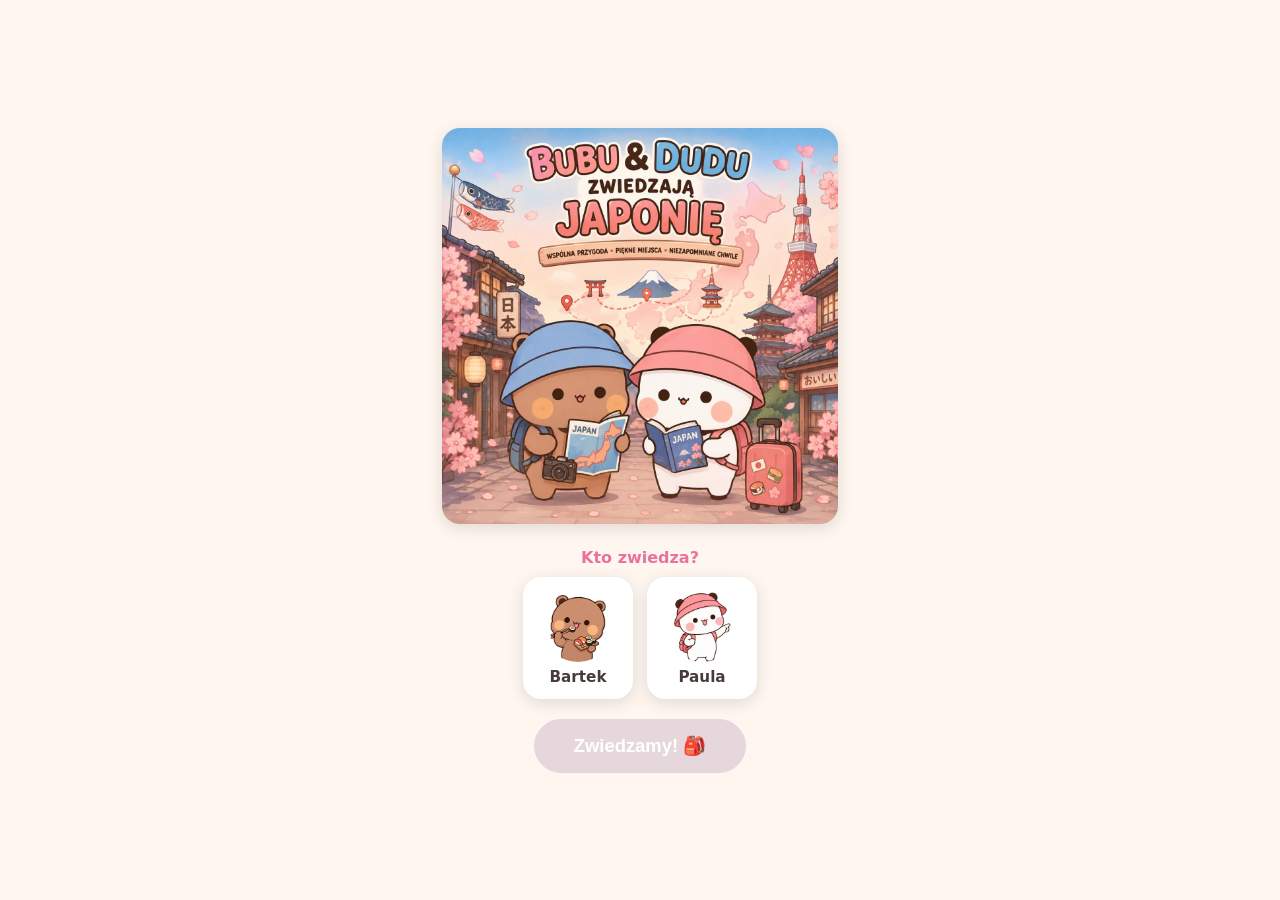
<file: index.html>
<!DOCTYPE html>
<html lang="pl">
<head>
<meta charset="UTF-8" />
<meta name="viewport" content="width=device-width, initial-scale=1.0, viewport-fit=cover" />
<meta name="theme-color" content="#f7a8c4" />
<meta name="apple-mobile-web-app-capable" content="yes" />
<title>Bubu &amp; Dudu zwiedzają Japonię</title>
<link rel="stylesheet" href="css/style.css" />
</head>
<body>

  <!-- NAWIGACJA (widoczna poza ekranem startowym) -->
  <nav id="nav" class="nav hidden">
    <button class="nav-btn" data-view="calendar" id="navCalendar">📅 Kalendarz</button>
    <button class="nav-btn" data-view="timeline" id="navTimeline">📆 Dzień po dniu</button>
    <button class="nav-btn" data-view="attractions" id="navAttractions">🗺️ Atrakcje</button>
    <button class="nav-btn" data-view="logistics" id="navLogistics">🧳 Podróż</button>
    <button class="nav-btn" data-view="wallet" id="navWallet">💴 Portfel</button>
    <!-- ZALOGOWANY UŻYTKOWNIK (klik = zmiana użytkownika) -->
    <button id="userBadge" class="user-badge hidden"></button>
  </nav>

  <!-- OSTRZEŻENIE, GDY PRZEGLĄDARKA NIE ZAPISUJE DANYCH -->
  <div id="storageWarn" class="storage-warn hidden"></div>

  <!-- WIDOK: OKŁADKA -->
  <section id="view-cover" class="view view-cover">
    <div class="cover-bg" style="background-image: url('assets/cover.jpg');"></div>
    <div class="cover-overlay"></div>
    <div class="cover-content">
      <h1 id="tripTitle" class="cover-title"></h1>
      <p id="tripSubtitle" class="cover-subtitle"></p>
      <p class="login-label">Kto zwiedza?</p>
      <div id="loginPanel" class="login-panel"></div>
      <button id="startBtn" class="btn-start" disabled>Zwiedzamy! 🎒</button>
    </div>
  </section>

  <!-- WIDOK: DZIEŃ PO DNIU -->
  <section id="view-timeline" class="view hidden">
    <div id="timelineDays" class="timeline-days"></div>
  </section>

  <!-- WIDOK: KALENDARZ -->
  <section id="view-calendar" class="view hidden">
    <div id="calendarMonths" class="calendar-months"></div>
  </section>

  <!-- WIDOK: ATRAKCJE -->
  <section id="view-attractions" class="view hidden">
    <div class="filters">
      <div class="filters-top">
        <input id="searchInput" class="search-input" type="search" placeholder="Szukaj atrakcji…" autocomplete="off" />
        <button id="mapToggleBtn" class="add-btn ghost" type="button" aria-label="Pokaż mapę">🗺️</button>
        <button id="addAttractionBtn" class="add-btn" type="button">+ Dodaj</button>
      </div>
      <div id="cityChips" class="chips"></div>
      <div id="categoryChips" class="chips"></div>
      <div id="statusChips" class="chips">
        <button class="chip active" data-status="all">Wszystkie</button>
        <button class="chip" data-status="nodate">Bez daty</button>
        <button class="chip" data-status="planned">Zaplanowane</button>
        <button class="chip" data-status="visited">Zwiedzone</button>
      </div>
      <div class="progress">
        <p id="progressLabel" class="progress-label"></p>
        <div class="progress-bar"><div id="progressFill" class="progress-fill"></div></div>
      </div>
    </div>
    <div id="attractionsMap" class="map-view hidden"></div>
    <div id="attractionsList" class="attractions-list"></div>
  </section>

  <!-- WIDOK: PODRÓŻ (loty, pociągi, noclegi, auto, bilety) -->
  <section id="view-logistics" class="view hidden">
    <div id="logisticsChips" class="chips"></div>
    <div id="logisticsList"></div>
  </section>

  <!-- WIDOK: PORTFEL (stan gotówki i karty, wydatki, bilans) -->
  <section id="view-wallet" class="view hidden">
    <div id="walletPanel"></div>
  </section>

  <!-- SZCZEGÓŁY ATRAKCJI (po kliknięciu w kartę) -->
  <div id="detailModal" class="modal hidden">
    <div class="modal-backdrop"></div>
    <div class="modal-sheet" role="dialog" aria-modal="true" aria-labelledby="modalTitle">
      <button id="modalClose" class="modal-close" aria-label="Zamknij">✕</button>
      <div id="modalBody"></div>
    </div>
  </div>

  <script src="js/data.js"></script>
  <script src="js/app.js"></script>
</body>
</html>
</file>
<file: css/style.css>
:root {
  --pink: #f7a8c4;
  --pink-dark: #e8749e;
  --blue: #a8d0f0;
  --blue-dark: #5b9bd5;
  --cream: #fff6f0;
  --text: #4a3b3b;
  --radius: 18px;
  --shadow: 0 4px 16px rgba(0, 0, 0, 0.12);
  --nav-h: 64px;
}

* { box-sizing: border-box; }

html { -webkit-text-size-adjust: 100%; }

body {
  margin: 0;
  font-family: "Hiragino Maru Gothic ProN", "Segoe UI", system-ui, sans-serif;
  background: var(--cream);
  color: var(--text);
}

.hidden { display: none !important; }

/* ---------- NAV ---------- */
.nav {
  position: sticky;
  top: 0;
  z-index: 10;
  display: flex;
  gap: 8px;
  padding: 12px 16px;
  background: linear-gradient(135deg, var(--pink), var(--blue));
  box-shadow: var(--shadow);
}

.nav-btn {
  flex: 1;
  padding: 12px;
  border: none;
  border-radius: var(--radius);
  background: rgba(255, 255, 255, 0.85);
  color: var(--text);
  font-size: 1rem;
  font-weight: 700;
  cursor: pointer;
  transition: transform 0.15s, background 0.15s;
}

.nav-btn:hover { transform: translateY(-2px); }
.nav-btn.active {
  background: #fff;
  box-shadow: 0 2px 8px rgba(0, 0, 0, 0.15);
  color: var(--pink-dark);
}

/* ---------- COVER ---------- */
.view-cover {
  min-height: 100vh;
  display: flex;
  flex-direction: column;
  align-items: center;
  justify-content: center;
  gap: 24px;
  padding: 24px 16px;
  background: var(--cream);
}

/* Grafika okładki ma wbudowany tytuł, więc pokazujemy ją w całości (contain). */
.cover-bg {
  width: min(88vw, 44vh, 520px);
  aspect-ratio: 1 / 1;
  background-size: contain;
  background-repeat: no-repeat;
  background-position: center;
  border-radius: var(--radius);
  box-shadow: var(--shadow);
}

/* Tytuł i podtytuł są już na grafice — zostają w DOM, ale ich nie dublujemy. */
.cover-overlay,
.cover-title,
.cover-subtitle {
  display: none;
}

.cover-content {
  text-align: center;
}

.btn-start {
  font-size: 1.15rem;
  font-weight: 800;
  padding: 16px 40px;
  border: none;
  border-radius: 999px;
  background: var(--pink-dark);
  color: #fff;
  cursor: pointer;
  box-shadow: var(--shadow);
  transition: transform 0.15s;
}

.btn-start:hover { transform: scale(1.05); }

.btn-start:disabled {
  background: #e6d7dd;
  color: #fff;
  cursor: not-allowed;
  transform: none;
  box-shadow: none;
}

/* ---------- LOGOWANIE ---------- */
.login-label {
  margin: 0 0 10px;
  font-weight: 700;
  color: var(--pink-dark);
}

.login-panel {
  display: flex;
  justify-content: center;
  gap: 14px;
  margin-bottom: 20px;
}

.login-user {
  display: flex;
  flex-direction: column;
  align-items: center;
  gap: 6px;
  padding: 10px 16px;
  border: 3px solid transparent;
  border-radius: var(--radius);
  background: #fff;
  color: var(--text);
  font-family: inherit;
  font-size: 0.95rem;
  font-weight: 700;
  cursor: pointer;
  box-shadow: var(--shadow);
}

.login-user img {
  width: 72px;
  height: 72px;
  border-radius: 50%;
  object-fit: cover;
  object-position: top;
  background: #fff;
}

.login-user.active {
  border-color: var(--pink-dark);
  background: #ffe3ee;
}

.user-badge {
  flex: none;
  display: flex;
  align-items: center;
  gap: 6px;
  padding: 4px 12px 4px 4px;
  border: none;
  border-radius: 999px;
  background: rgba(255, 255, 255, 0.94);
  color: var(--text);
  font-family: inherit;
  font-size: 0.8rem;
  font-weight: 700;
  cursor: pointer;
  box-shadow: var(--shadow);
}

.user-badge img {
  width: 30px;
  height: 30px;
  border-radius: 50%;
  object-fit: cover;
  object-position: top;
}

/* ---------- KOMENTARZE ---------- */
.comments {
  margin-top: 10px;
  border-top: 1px solid #f0e0e6;
  padding-top: 8px;
}

.comment-empty { margin: 0; font-size: 0.78rem; color: #bbb; font-style: italic; }

.comment {
  display: flex;
  gap: 8px;
  margin-bottom: 8px;
}

.comment-avatar {
  flex: none;
  width: 28px;
  height: 28px;
  border-radius: 50%;
  object-fit: cover;
  object-position: top;
  background: #f0e0e6;
}

/* Treść bierze całą wolną szerokość, żeby ołówek i krzyżyk trzymały się prawej
   krawędzi niezależnie od tego, jak długi jest komentarz. */
.comment-body { min-width: 0; flex: 1; }

.comment-tools { flex: none; display: flex; gap: 2px; align-self: flex-start; }

.comment-tool {
  width: 26px;
  height: 26px;
  border: none;
  border-radius: 50%;
  background: transparent;
  color: #ccc;
  font-size: 0.75rem;
  line-height: 1;
  cursor: pointer;
}

.comment-tool:hover { background: #fff0f5; color: var(--pink-dark); }

.comment-edit { margin-top: 4px; }

/* 16px, inaczej iOS Safari przybliża stronę przy wejściu w pole */
.comment-edit textarea {
  width: 100%;
  box-sizing: border-box;
  padding: 8px 10px;
  border: 1px solid #e6c8d4;
  border-radius: 12px;
  font-family: inherit;
  font-size: 16px;
  color: var(--text);
  resize: vertical;
}

.comment-edit textarea:focus { outline: none; border-color: var(--pink-dark); }

.comment-edit-actions { display: flex; justify-content: flex-end; gap: 6px; margin-top: 6px; }

.comment-edit-actions button {
  padding: 6px 14px;
  border: none;
  border-radius: 12px;
  background: #f6eaf0;
  color: var(--text);
  font-family: inherit;
  font-size: 0.8rem;
  cursor: pointer;
}

.comment-edit-actions button[type="submit"] { background: var(--pink-dark); color: #fff; }

.comment-meta { margin: 0; font-size: 0.72rem; color: #a89898; }

.comment-text {
  margin: 2px 0 0;
  font-size: 0.85rem;
  overflow-wrap: anywhere;
}

.comment-form {
  display: flex;
  gap: 6px;
  margin-top: 8px;
}

.comment-input {
  flex: 1;
  min-width: 0;
  border: 1px solid #f0c0d0;
  border-radius: 8px;
  padding: 8px;
  font-size: 16px;
  font-family: inherit;
  color: var(--text);
}

.comment-send {
  flex: none;
  min-height: 40px;
  border: none;
  border-radius: 8px;
  padding: 0 14px;
  background: var(--pink-dark);
  color: #fff;
  font-family: inherit;
  font-size: 0.82rem;
  font-weight: 700;
  cursor: pointer;
}

/* ---------- CALENDAR ---------- */
.view { padding: 16px; max-width: 900px; margin: 0 auto; }

.calendar-months {
  display: flex;
  flex-direction: column;
  gap: 28px;
}

.month {
  background: #fff;
  border-radius: var(--radius);
  padding: 16px;
  box-shadow: var(--shadow);
}

.month h2 {
  margin: 0 0 12px;
  text-align: center;
  color: var(--pink-dark);
}

.month-grid {
  display: grid;
  grid-template-columns: repeat(7, 1fr);
  gap: 6px;
}

.weekday {
  text-align: center;
  font-size: 0.75rem;
  font-weight: 700;
  color: #999;
  padding-bottom: 4px;
}

.day-cell {
  min-height: 58px;
  border-radius: 10px;
  background: #fdf2f6;
  padding: 4px;
  cursor: default;
  display: flex;
  flex-direction: column;
  align-items: center;
  gap: 2px;
  border: 2px solid transparent;
}

.day-cell.empty { background: transparent; }

.day-cell.has-events {
  cursor: pointer;
  background: #ffe3ee;
}

.day-cell.has-events:hover { border-color: var(--pink-dark); }

.day-cell.selected { border-color: var(--blue-dark); background: #dcefff; }

/* Dzisiejszy dzień — czerwona ramka, także po zaznaczeniu innego dnia */
.day-cell.today,
.day-cell.today.selected { border-color: #e03b3b; }

.day-cell.today .day-num { color: #e03b3b; }

.day-num { font-size: 0.8rem; font-weight: 700; }

.day-icons { font-size: 0.85rem; line-height: 1; }

.cell-weather { font-size: 0.62rem; color: #8a7a7a; line-height: 1; white-space: nowrap; }

.event-card {
  display: flex;
  gap: 10px;
  padding: 10px 0;
  border-bottom: 1px solid #f0e0e6;
}

.event-card:last-child { border-bottom: none; }

.event-icon { font-size: 1.4rem; }

/* Miniaturka wchodzi w miejsce pinezki, więc trzyma stałą szerokość — inaczej
   opisy zaplanowanych i pozostałych wydarzeń rozjeżdżałyby się względem siebie. */
.event-thumb {
  flex: none;
  width: 46px;
  height: 46px;
  border-radius: 12px;
  object-fit: cover;
}

.event-title { font-weight: 700; margin: 0; }

.event-time {
  display: inline-block;
  margin-right: 8px;
  padding: 1px 7px;
  border-radius: 999px;
  background: var(--blue);
  color: #1c3b57;
  font-size: 0.8rem;
  font-variant-numeric: tabular-nums;
}
.event-details { margin: 2px 0 0; font-size: 0.9rem; color: #6b5a5a; }
.event-details a { color: var(--blue-dark); }

/* ---------- ATTRACTIONS ---------- */
.city-block {
  margin-bottom: 28px;
}

.city-header {
  display: flex;
  align-items: baseline;
  gap: 10px;
  margin-bottom: 10px;
}

.city-header h2 { margin: 0; color: var(--pink-dark); }
.city-header span { font-size: 0.85rem; color: #999; }

.category-block { margin-bottom: 14px; }

.category-title {
  font-size: 0.85rem;
  font-weight: 800;
  text-transform: uppercase;
  letter-spacing: 0.04em;
  color: var(--blue-dark);
  margin: 0 0 8px;
}

.attraction-cards {
  display: grid;
  grid-template-columns: repeat(auto-fill, minmax(220px, 1fr));
  gap: 10px;
}

.attraction-card {
  background: #fff;
  border-radius: 14px;
  padding: 12px 14px;
  box-shadow: var(--shadow);
  overflow: hidden;
  cursor: pointer;
}

.attraction-card .thumb {
  position: relative;
  margin: -12px -14px 10px;
  aspect-ratio: 4 / 3;
  overflow: hidden;
  background: #f0e0e6;
}

.attraction-card .thumb img {
  width: 100%;
  height: 100%;
  object-fit: cover;
  display: block;
}

.attraction-card.no-photo { padding-top: 12px; }

.attraction-card .name { font-weight: 700; margin: 0 0 4px; }

/* Bez zdjęcia znak wodny nie ma na czym leżeć, więc awatar autora siada
   przy nazwie — inaczej po nowych atrakcjach nie widać, kto je dorzucił. */
.attraction-card .name .wm-avatar {
  width: 22px;
  height: 22px;
  margin-right: 6px;
  border-radius: 50%;
  object-fit: cover;
  object-position: top;
  vertical-align: -5px;
}
.attraction-card .meta { font-size: 0.82rem; color: #7a6a6a; margin: 0 0 6px; }
.attraction-card a { color: var(--blue-dark); font-size: 0.82rem; }

.attraction-card .card-links {
  display: flex;
  flex-wrap: wrap;
  gap: 10px;
  margin-top: 4px;
}

.plan-row {
  display: flex;
  flex-wrap: wrap;
  gap: 6px 10px;
}

/* Godziny czyta się przelotnie, więc są szare i drobne. Ostrzeżenie o zamknięciu
   musi natomiast zatrzymać wzrok — stąd czerwone tło na całą szerokość. */
.hours {
  margin: 8px 0 0;
  color: #7a6a72;
  font-size: 0.82rem;
}

.hours-warn {
  margin: 6px 0 0;
  padding: 6px 10px;
  border-radius: 10px;
  background: #fdecec;
  color: #b3261e;
  font-size: 0.82rem;
  font-weight: 600;
}

.hours-hint {
  margin: 4px 0 0;
  color: #9a8a92;
  font-size: 0.75rem;
}

.attraction-card .date-picker,
.attraction-card .time-picker {
  display: flex;
  align-items: center;
  gap: 6px;
  margin-top: 10px;
  font-size: 0.82rem;
  color: var(--pink-dark);
}

.attraction-card .date-picker input,
.attraction-card .time-picker input {
  border: 1px solid #f0c0d0;
  border-radius: 8px;
  padding: 6px 8px;
  font-size: 16px;
  font-family: inherit;
  color: var(--text);
}

/* Godzina czeka na wybór dnia — wyszarzona, żeby było widać, że to nie awaria. */
.attraction-card .time-picker input:disabled {
  border-color: #eee;
  background: #fafafa;
  color: #bbb;
}

.attraction-card .visit-check {
  display: flex;
  align-items: center;
  gap: 8px;
  min-height: 44px;
  font-size: 0.85rem;
  cursor: pointer;
}

.attraction-card .visit-check input {
  width: 20px;
  height: 20px;
  accent-color: var(--pink-dark);
}

.attraction-card.visited {
  opacity: 0.72;
  border-left: 3px solid #7bc47f;
}

.empty-msg {
  text-align: center;
  color: #999;
  padding: 32px 0;
}

/* Miniaturka autora atrakcji — znak wodny w rogu zdjęcia.
   Selektor z `img`, żeby wygrać z regułą .attraction-card .thumb img (100% szerokości). */
.thumb img.wm-avatar,
.modal-photo-wrap img.wm-avatar {
  position: absolute;
  top: 6px;
  right: 6px;
  width: 26px;
  height: 26px;
  border-radius: 50%;
  object-fit: cover;
  object-position: top;
  border: 2px solid rgba(255, 255, 255, 0.85);
  box-shadow: 0 1px 5px rgba(0, 0, 0, 0.3);
  opacity: 0.78;
  pointer-events: none;
}

/* ---------- SZCZEGÓŁY ATRAKCJI (MODAL) ---------- */
body.modal-open { overflow: hidden; }

.modal {
  position: fixed;
  inset: 0;
  z-index: 50;
  display: flex;
  align-items: center;
  justify-content: center;
  padding: 16px;
}

.modal-backdrop {
  position: absolute;
  inset: 0;
  background: rgba(60, 40, 50, 0.55);
}

.modal-sheet {
  position: relative;
  width: min(560px, 100%);
  max-height: min(88vh, 900px);
  overflow-y: auto;
  -webkit-overflow-scrolling: touch;
  background: #fff;
  border-radius: 20px;
  box-shadow: 0 12px 40px rgba(0, 0, 0, 0.28);
}

.modal-close {
  position: absolute;
  top: 10px;
  right: 10px;
  z-index: 1;
  width: 36px;
  height: 36px;
  border: none;
  border-radius: 50%;
  background: rgba(255, 255, 255, 0.9);
  color: var(--text);
  font-size: 1rem;
  cursor: pointer;
  box-shadow: 0 1px 6px rgba(0, 0, 0, 0.2);
}

.modal-photo-wrap {
  position: relative;
  aspect-ratio: 16 / 10;
  background: #f0e0e6;
}

.modal-photo {
  width: 100%;
  height: 100%;
  object-fit: cover;
  display: block;
}

.modal-content { padding: 16px 18px 22px; }

/* Karta dnia w oknie — bez własnego cienia i marginesu */
.modal-sheet .day-card {
  box-shadow: none;
  margin: 0;
  border-radius: 20px;
}

.modal-sheet .day-head { padding-right: 56px; }

.modal-eyebrow {
  margin: 0 0 2px;
  font-size: 0.75rem;
  font-weight: 800;
  text-transform: uppercase;
  letter-spacing: 0.05em;
  color: var(--blue-dark);
}

.modal-title { margin: 0 0 6px; font-size: 1.3rem; }

.modal-date {
  margin: 0 0 8px;
  font-size: 0.85rem;
  font-weight: 700;
  color: var(--pink-dark);
}

.modal-desc { margin: 0 0 12px; line-height: 1.55; }

.modal-tips {
  margin: 0 0 12px;
  padding-left: 18px;
  font-size: 0.9rem;
  color: #6b5a5a;
}

.modal-tips li { margin-bottom: 4px; }

.modal-note {
  margin: 0 0 12px;
  padding: 8px 10px;
  border-radius: 10px;
  background: #fdf0f5;
  font-size: 0.88rem;
}

.modal-author {
  display: flex;
  align-items: center;
  gap: 8px;
  margin: 0 0 12px;
  font-size: 0.8rem;
  color: #a89898;
}

.modal-author img {
  width: 26px;
  height: 26px;
  border-radius: 50%;
  object-fit: cover;
  object-position: top;
}

.modal-links {
  display: flex;
  flex-wrap: wrap;
  gap: 12px;
}

.modal-links a,
.modal-delete {
  font-size: 0.9rem;
  color: var(--blue-dark);
}

.modal-delete {
  border: none;
  background: none;
  padding: 0;
  color: #c76a7a;
  font-family: inherit;
  cursor: pointer;
}

/* ---------- FORMULARZ NOWEJ ATRAKCJI ---------- */
.add-btn {
  flex: none;
  min-height: 48px;
  border: none;
  border-radius: var(--radius);
  padding: 0 16px;
  background: var(--pink-dark);
  color: #fff;
  font-family: inherit;
  font-size: 0.9rem;
  font-weight: 700;
  cursor: pointer;
}

.filters-top {
  display: flex;
  gap: 8px;
}

.add-btn.ghost {
  background: #fff;
  color: var(--text);
  padding: 0 12px;
  font-size: 1.1rem;
  box-shadow: 0 1px 4px rgba(0, 0, 0, 0.08);
}

.add-btn.ghost.active { background: var(--pink-dark); }

.add-form {
  display: flex;
  flex-direction: column;
  gap: 12px;
}

.add-form label {
  display: flex;
  flex-direction: column;
  gap: 4px;
  font-size: 0.8rem;
  font-weight: 700;
  color: var(--blue-dark);
}

.add-form input,
.add-form textarea {
  border: 1px solid #f0c0d0;
  border-radius: 10px;
  padding: 10px;
  font-size: 16px;
  font-family: inherit;
  font-weight: 400;
  color: var(--text);
  resize: vertical;
}

.add-form input[type="file"] { padding: 8px; }

.add-submit {
  min-height: 48px;
  border: none;
  border-radius: var(--radius);
  background: var(--pink-dark);
  color: #fff;
  font-family: inherit;
  font-size: 1rem;
  font-weight: 700;
  cursor: pointer;
}

.add-submit:disabled { opacity: 0.6; }

.add-error { margin: 0; font-size: 0.85rem; color: #c76a7a; }

/* ---------- DZIEŃ PO DNIU ---------- */
.timeline-days {
  display: flex;
  flex-direction: column;
  gap: 16px;
}

.day-card {
  background: #fff;
  border-radius: var(--radius);
  overflow: hidden;
  box-shadow: var(--shadow);
  border: 2px solid transparent;
  scroll-margin-block: 12px calc(var(--nav-h) + 12px);
}

.day-card.today { border-color: var(--blue-dark); }
.day-card.today .day-head { background: linear-gradient(135deg, #dcefff, #c4e2ff); }
.day-card.today .day-date-box { background: var(--blue-dark); }

.day-head {
  display: flex;
  align-items: center;
  gap: 12px;
  padding: 12px 14px;
  background: linear-gradient(135deg, #fdf2f6, #f2e9f6);
}

.day-date-box {
  flex: none;
  width: 46px;
  height: 46px;
  border-radius: 14px;
  background: var(--pink-dark);
  color: #fff;
  display: flex;
  flex-direction: column;
  align-items: center;
  justify-content: center;
  line-height: 1;
}

.day-num-big { font-size: 1.3rem; font-weight: 800; }
.day-mon { font-size: 0.62rem; font-weight: 700; text-transform: uppercase; letter-spacing: 0.06em; }

.day-head-text p { margin: 0; }
.day-dow { font-weight: 800; font-size: 1rem; }
.day-sub { font-size: 0.75rem; color: #9a8a8a; margin-top: 2px !important; }

/* Pogoda w nagłówku dnia (Open-Meteo) — klik otwiera rozkład godzinowy */
.day-weather {
  flex: none;
  margin-left: auto;
  text-align: right;
  line-height: 1.15;
  padding: 4px 6px;
  border: none;
  border-radius: 10px;
  background: rgba(255, 255, 255, 0.55);
  font: inherit;
  cursor: pointer;
}

.day-weather:hover { background: #fff; }

.wx-icon { font-size: 1.25rem; display: block; }
.wx-temp { font-size: 0.85rem; font-weight: 700; color: #6b5a5a; }
.wx-min { font-weight: 400; color: #b0a0a0; }
.wx-rain { display: block; font-size: 0.68rem; color: var(--blue-dark); white-space: nowrap; }

/* Dni poza zasięgiem prognozy — średnia z poprzednich lat, więc mniej pewna */
.day-weather.is-normal { opacity: 0.7; }
.day-weather.is-normal .wx-temp { font-weight: 400; }

/* ---------- Okno: pogoda godzina po godzinie ---------- */
.wx-detail { padding: 18px 18px 22px; }

.wx-detail-head {
  display: flex;
  align-items: center;
  gap: 12px;
  padding-right: 44px;
}

.wx-detail-icon { font-size: 2.1rem; }
.wx-detail-head p { margin: 0; }
.wx-detail-title { font-weight: 800; font-size: 1.05rem; }
.wx-detail-sub { font-size: 0.78rem; color: #9a8a8a; margin-top: 2px !important; }

.wx-detail-summary {
  margin: 12px 0 14px;
  font-size: 0.85rem;
  color: #6b5a5a;
}

.wx-table { font-size: 0.82rem; }

.wx-row {
  display: grid;
  grid-template-columns: 44px 24px 0.8fr 1.5fr 1fr;
  align-items: center;
  gap: 6px;
  padding: 6px 0;
  border-bottom: 1px solid #f4e8ee;
}

.wx-row:last-child { border-bottom: none; }

.wx-header {
  font-size: 0.7rem;
  color: #9a8a8a;
  text-transform: uppercase;
  letter-spacing: 0.04em;
  border-bottom: 2px solid #f0e0e6;
}

.wx-h { color: #9a8a8a; }
.wx-h-temp { font-weight: 700; }
.wx-h-rain { color: #9a8a8a; }
.wx-h-rain.is-wet { color: var(--blue-dark); font-weight: 700; }

/* Suma opadów obok szansy — mniejsza, żeby procent pozostał główną liczbą */
.wx-h-mm {
  margin-left: 5px;
  font-size: 0.72rem;
  font-weight: 400;
  color: var(--blue-dark);
  white-space: nowrap;
}
.wx-h-wind { color: #9a8a8a; }

.wx-note {
  margin: 0;
  padding: 12px 14px;
  border-radius: 12px;
  background: #fdf2f6;
  font-size: 0.82rem;
  color: #6b5a5a;
}

.day-context {
  display: flex;
  flex-direction: column;
  gap: 8px;
  padding: 12px 14px 0;
}

.ctx-row {
  display: flex;
  gap: 10px;
  background: #fdf2f6;
  border-radius: 12px;
  padding: 10px 12px;
}

.ctx-icon { flex: none; font-size: 1.1rem; line-height: 1.3; }
.ctx-body { min-width: 0; }
.ctx-body p { margin: 0; }

.ctx-title { font-weight: 700; font-size: 0.9rem; }
.ctx-phase { margin-top: 2px !important; font-size: 0.8rem; font-weight: 700; color: var(--pink-dark); }
.ctx-line { margin-top: 2px !important; font-size: 0.78rem; color: #7a6a6a; overflow-wrap: anywhere; }

.ctx-links {
  display: flex;
  flex-wrap: wrap;
  gap: 12px;
  margin-top: 6px;
}

.ctx-links a { font-size: 0.78rem; color: var(--blue-dark); }
.ctx-links:empty { display: none; }

.day-events { padding: 12px 14px 14px; }

.day-section {
  margin: 0 0 2px;
  font-size: 0.72rem;
  font-weight: 800;
  text-transform: uppercase;
  letter-spacing: 0.05em;
  color: var(--blue-dark);
}

.day-empty { margin: 0; color: #bbb; font-style: italic; }

/* ---------- PODRÓŻ ---------- */
#logisticsChips { margin-bottom: 16px; }

.trip-section { margin-bottom: 24px; }

.trip-section-title {
  display: flex;
  align-items: center;
  gap: 8px;
  margin: 0 0 10px;
  font-size: 1.05rem;
  color: var(--pink-dark);
}

/* Licznik pozycji w sekcji — od razu widać, ile jest lotów czy noclegów. */
.trip-count {
  min-width: 22px;
  padding: 1px 7px;
  border-radius: 999px;
  background: var(--pink);
  color: #fff;
  font-size: 0.75rem;
  text-align: center;
}

.trip-card {
  background: #fff;
  border-radius: var(--radius);
  box-shadow: var(--shadow);
  margin-bottom: 12px;
  overflow: hidden;
}

.trip-photo {
  position: relative;
  aspect-ratio: 16 / 7;
  background: #f0e0e6;
}

.trip-photo img {
  width: 100%;
  height: 100%;
  object-fit: cover;
  display: block;
}

/* Tytuł leży na zdjęciu — przyciemnienie u dołu, żeby biały tekst był czytelny. */
.trip-photo-text {
  position: absolute;
  inset: auto 0 0 0;
  padding: 26px 14px 12px;
  background: linear-gradient(to top, rgba(0, 0, 0, 0.65), rgba(0, 0, 0, 0));
  color: #fff;
}

.trip-badge {
  display: inline-block;
  margin-bottom: 4px;
  padding: 2px 9px;
  border-radius: 999px;
  background: rgba(255, 255, 255, 0.92);
  color: #4a3b3b;
  font-size: 0.74rem;
  font-weight: 600;
}

.trip-photo-text .trip-title {
  margin: 0;
  color: #fff;
  font-size: 1rem;
  text-shadow: 0 1px 4px rgba(0, 0, 0, 0.55);
}

.trip-body { padding: 12px 14px 14px; }

.trip-head {
  display: flex;
  gap: 10px;
  align-items: center;
  padding: 14px 14px 0;
}

.trip-icon { font-size: 1.4rem; }
.trip-head p { margin: 0; }
.trip-title { font-weight: 700; }
.trip-range { font-size: 0.8rem; color: #9a8a8a; margin-top: 2px !important; }

.trip-rows {
  display: grid;
  grid-template-columns: minmax(96px, auto) 1fr;
  gap: 4px 10px;
  margin: 0;
  font-size: 0.84rem;
}

.trip-rows dt { color: #9a8a8a; }
.trip-rows dd { margin: 0; overflow-wrap: anywhere; }

.trip-extra {
  margin: 10px 0 0;
  padding-left: 18px;
  font-size: 0.82rem;
  color: #6b5a5a;
}

.trip-extra li { margin-bottom: 3px; }

.trip-links {
  display: flex;
  flex-wrap: wrap;
  gap: 12px;
  margin-top: 10px;
}

.trip-links a { font-size: 0.82rem; color: var(--blue-dark); }
.trip-links:empty { display: none; }

/* ---------- FILTRY ---------- */
.filters {
  display: flex;
  flex-direction: column;
  gap: 8px;
  margin-bottom: 16px;
}

.search-input {
  width: 100%;
  border: 1px solid #f0c0d0;
  border-radius: var(--radius);
  padding: 12px;
  font-size: 16px;
  font-family: inherit;
  color: var(--text);
}

.chips {
  display: flex;
  gap: 6px;
  overflow-x: auto;
  scrollbar-width: none;
  -webkit-overflow-scrolling: touch;
}

.chips::-webkit-scrollbar { display: none; }

.chip {
  flex: none;
  min-height: 36px;
  white-space: nowrap;
  border: none;
  border-radius: 999px;
  padding: 6px 14px;
  background: #fff;
  color: var(--text);
  font-family: inherit;
  font-size: 0.82rem;
  cursor: pointer;
  box-shadow: 0 1px 4px rgba(0, 0, 0, 0.08);
}

.chip.active { background: var(--pink-dark); color: #fff; }

.progress-label { margin: 4px 0 0; font-size: 0.8rem; color: #999; }

.progress-bar {
  height: 8px;
  border-radius: 999px;
  background: #f0e0e6;
  overflow: hidden;
}

.progress-fill {
  height: 100%;
  background: var(--pink-dark);
  transition: width 0.2s;
}

/* ---------- Ostrzeżenie o zapisie i panel konta ---------- */
.storage-warn {
  display: flex;
  align-items: center;
  gap: 10px;
  flex-wrap: wrap;
  margin: 0 16px 12px;
  padding: 10px 14px;
  border-radius: 12px;
  background: #fff3cd;
  border: 1px solid #f0dca0;
  color: #6b5a2a;
  font-size: 0.82rem;
}

.warn-btn {
  flex: none;
  padding: 6px 12px;
  border: none;
  border-radius: 999px;
  background: var(--pink-dark);
  color: #fff;
  font: inherit;
  font-weight: 700;
  cursor: pointer;
}

.account-panel { padding: 18px 18px 22px; }
.account-title { margin: 0 0 12px; padding-right: 40px; font-size: 1.15rem; }
.account-sub { margin: 20px 0 8px; font-size: 0.95rem; }
.account-line { margin: 0 0 8px; font-size: 0.88rem; }
.account-line.muted { color: #9a8a8a; font-size: 0.8rem; }
.account-line.warn { color: #b06a1a; font-weight: 700; }

.account-users { display: flex; gap: 10px; margin-bottom: 4px; }
.account-actions { display: flex; gap: 10px; flex-wrap: wrap; }

.btn-account {
  flex: 1 1 auto;
  min-height: 44px;
  padding: 10px 14px;
  border: 1px solid var(--pink);
  border-radius: 12px;
  background: #fff;
  color: var(--text);
  font: inherit;
  font-size: 0.88rem;
  cursor: pointer;
}

.btn-account:hover { background: #fff0f5; }

.btn-account[disabled] { opacity: 0.45; cursor: default; }
.btn-account[disabled]:hover { background: #fff; }

.sync-fields { display: flex; flex-direction: column; gap: 8px; margin-bottom: 10px; }

/* 16px, inaczej iOS Safari przybliża stronę przy wejściu w pole */
.sync-fields input {
  padding: 11px 14px;
  border: 1px solid #e6c8d4;
  border-radius: 12px;
  background: #fff;
  color: var(--text);
  font-family: inherit;
  font-size: 16px;
}

.sync-fields input:focus { outline: none; border-color: var(--pink-dark); }

.storage-bar {
  height: 8px;
  border-radius: 999px;
  background: #f0e0e6;
  overflow: hidden;
  margin-bottom: 6px;
}

.storage-fill { height: 100%; background: var(--pink-dark); }

/* ---------- PORTFEL ---------- */
.wallet-total {
  background: #fff;
  border-radius: var(--radius);
  padding: 16px;
  margin-bottom: 10px;
  box-shadow: var(--shadow);
  text-align: center;
}

.wallet-hero-label {
  margin: 0 0 4px;
  font-size: 0.8rem;
  letter-spacing: 0.04em;
  text-transform: uppercase;
  color: #999;
}

.wallet-yen {
  margin: 0;
  font-size: 2.1rem;
  font-weight: 700;
  color: var(--text);
}

.wallet-pln { margin: 2px 0 0; font-size: 1.1rem; color: var(--pink-dark); }

.wallet-rate { margin: 6px 0 0; font-size: 0.75rem; color: #999; }

/* Przekroczony budżet — czerwień, bo minus zapisany drobnym drukiem umknie. */
.wallet-total.over .wallet-yen,
.wallet-total.over .wallet-pln { color: #c0392b; }

.wallet-split {
  display: flex;
  gap: 10px;
  margin-top: 14px;
  padding-top: 12px;
  border-top: 1px solid #f4e6ea;
}

.wallet-split-item { flex: 1; }

.wallet-split-label { margin: 0; font-size: 0.75rem; color: #999; }

.wallet-split-yen { margin: 2px 0 0; font-size: 1.05rem; font-weight: 700; }

.wallet-split-item.over .wallet-split-yen { color: #c0392b; }

.wallet-progress { margin-bottom: 10px; }

.wallet-hint {
  margin: 0 0 10px;
  padding: 12px 14px;
  border-radius: var(--radius);
  background: #dcefff;
  font-size: 0.85rem;
}

/* Budżet ustawia się raz — przycisk na końcu listy, żeby nie zabierał uwagi. */
.wallet-budget {
  display: block;
  width: 100%;
  margin-top: 14px;
  padding: 12px;
  border: 1px dashed #e6c8d4;
  border-radius: var(--radius);
  background: none;
  color: #999;
  font-family: inherit;
  font-size: 0.85rem;
  cursor: pointer;
}

.wallet-budget:hover { background: #fff; color: var(--text); }

.funds-box { margin-bottom: 14px; }

.funds-row {
  display: flex;
  align-items: center;
  gap: 8px;
  margin-bottom: 8px;
}

.funds-row > span { flex: 1; font-size: 0.9rem; }

/* 16px, inaczej iOS Safari przybliża stronę przy wejściu w pole */
.funds-row input,
.funds-row select {
  min-height: 44px;
  border: 1px solid #f0c0d0;
  border-radius: 12px;
  padding: 0 10px;
  font-size: 16px;
  font-family: inherit;
  color: var(--text);
  background: #fff;
}

.funds-row input { width: 100px; text-align: right; }

.funds-row select { flex: none; }

.funds-sum {
  margin: 12px 0 0;
  padding-top: 10px;
  border-top: 1px solid #f4e6ea;
  text-align: right;
  font-size: 0.95rem;
}

.wallet-add { width: 100%; margin-bottom: 10px; }

.wallet-cats {
  background: #fff;
  border-radius: var(--radius);
  padding: 12px 14px;
  margin-bottom: 10px;
  box-shadow: var(--shadow);
}

.wallet-row {
  display: flex;
  align-items: center;
  justify-content: space-between;
  gap: 10px;
  background: #fff;
  border-radius: var(--radius);
  padding: 10px 14px;
  margin-bottom: 6px;
  box-shadow: var(--shadow);
}

.wallet-label { margin: 0; font-weight: 700; font-size: 0.95rem; }

.wallet-meta { margin: 2px 0 0; font-size: 0.75rem; color: #999; }

.wallet-amount {
  display: flex;
  align-items: center;
  gap: 8px;
  flex: none;
  font-weight: 700;
  white-space: nowrap;
}

.wallet-amount p { margin: 0; }

.wallet-del {
  width: 32px;
  height: 32px;
  border: none;
  border-radius: 50%;
  background: transparent;
  color: #bbb;
  font-size: 0.9rem;
  cursor: pointer;
}

.wallet-del:hover { background: #fff0f5; color: var(--pink-dark); }

/* ---------- PAKOWANIE ---------- */
.packing-tabs {
  display: flex;
  gap: 6px;
  margin-bottom: 12px;
}

.packing-tab {
  flex: 1;
  min-height: 40px;
  border: none;
  border-radius: 999px;
  background: #fff;
  color: var(--text);
  font-family: inherit;
  font-size: 0.82rem;
  cursor: pointer;
  box-shadow: 0 1px 4px rgba(0, 0, 0, 0.08);
}

.packing-tab.active { background: var(--pink-dark); color: #fff; }

.packing-progress { margin-bottom: 18px; }

.packing-group { margin-bottom: 20px; }

.packing-item {
  display: flex;
  align-items: flex-start;
  gap: 6px;
  margin-bottom: 6px;
  padding: 11px 14px;
  border-radius: 14px;
  background: #fff;
  box-shadow: var(--shadow);
}

/* Etykieta bierze całą szerokość, żeby dało się trafić palcem w dowolne
   miejsce wiersza, a nie tylko w sam kwadracik. */
.packing-check {
  display: flex;
  align-items: flex-start;
  gap: 10px;
  flex: 1;
  min-width: 0;
  cursor: pointer;
}

/* Odhaczone zjeżdża wizualnie na drugi plan, ale zostaje na liście —
   przy pakowaniu chce się widzieć, co już jest w walizce. */
.packing-item.done { opacity: 0.5; }
.packing-item.done .packing-label { text-decoration: line-through; }

.packing-item input {
  flex: none;
  width: 20px;
  height: 20px;
  margin-top: 1px;
  accent-color: var(--pink-dark);
}

.packing-label {
  display: flex;
  flex-direction: column;
  gap: 2px;
  font-size: 0.92rem;
}

.packing-note { font-size: 0.76rem; color: #999; }

.packing-del {
  flex: none;
  width: 28px;
  height: 28px;
  border: none;
  border-radius: 50%;
  background: transparent;
  color: #ccc;
  font-size: 0.8rem;
  cursor: pointer;
}

.packing-del:hover { background: #fff0f5; color: var(--pink-dark); }

.packing-add {
  display: flex;
  gap: 8px;
  margin-top: 8px;
}

/* 16px, inaczej iOS Safari przybliża stronę przy wejściu w pole */
.packing-add input {
  flex: 1;
  min-width: 0;
  padding: 11px 14px;
  border: 1px dashed #e6c8d4;
  border-radius: 14px;
  background: #fff;
  color: var(--text);
  font-family: inherit;
  font-size: 16px;
}

.packing-add input:focus { outline: none; border-color: var(--pink-dark); }

.packing-add button {
  flex: none;
  padding: 0 18px;
  border: none;
  border-radius: 14px;
  background: var(--pink-dark);
  color: #fff;
  font-family: inherit;
  font-size: 0.85rem;
  cursor: pointer;
}

/* ---------- MAPA ---------- */
/* Kafelki są pozycjonowane względem środka ramki, więc CSS nie musi znać
   ich liczby ani rozmiaru kontenera. Brak touch-action: przewijanie listy
   palcem po mapie ma działać normalnie. */
.map-mini {
  position: relative;
  height: 110px;
  margin: 10px 0 2px;
  border-radius: 14px;
  overflow: hidden;
  background: var(--cream);
  border: 1px solid #f0dce4;
}

.map-tile {
  position: absolute;
  width: 256px;
  height: 256px;
  max-width: none;
  pointer-events: none;
  user-select: none;
}

.map-pin {
  position: absolute;
  width: 14px;
  height: 14px;
  margin: -7px 0 0 -7px;
  border-radius: 50%;
  background: var(--pink-dark);
  border: 2px solid #fff;
  box-shadow: 0 1px 4px rgba(0, 0, 0, 0.35);
}

.map-pin.solo { left: 50%; top: 50%; }

.map-pin.is-hotel { background: var(--blue-dark); }

/* Pinezki na dużej mapie są klikalne, więc muszą być przyciskami z rozsądnym
   polem trafienia — 14 px kropka z przezroczystą obwódką na palec. */
.map-view .map-pin {
  width: 16px;
  height: 16px;
  margin: -8px 0 0 -8px;
  padding: 0;
  cursor: pointer;
}

.map-head {
  display: flex;
  gap: 6px;
  align-items: center;
  margin-bottom: 8px;
}

.map-cities { flex: 1; min-width: 0; }

.map-scope,
.map-locate { flex: none; }

/* Zielona kropka z pulsującą obwódką — hotel jest niebieski, atrakcje różowe,
   więc własna pozycja musi mieć trzeci kolor, żeby nie zlewała się z pinezkami. */
.map-me-dot {
  position: absolute;
  width: 16px;
  height: 16px;
  margin: -8px 0 0 -8px;
  border-radius: 50%;
  background: #2e9e6b;
  border: 3px solid #fff;
  box-shadow: 0 0 0 4px rgba(46, 158, 107, 0.3), 0 1px 5px rgba(0, 0, 0, 0.4);
  z-index: 3;
}

.map-viewport {
  position: relative;
  height: min(60vh, 460px);
  border-radius: var(--radius);
  overflow: hidden;
  background: var(--cream);
  box-shadow: var(--shadow);
  touch-action: none;
  cursor: grab;
}

.map-layer {
  position: absolute;
  inset: 0;
  will-change: transform;
}

.map-zoom {
  position: absolute;
  right: 8px;
  top: 8px;
  display: flex;
  flex-direction: column;
  gap: 4px;
  z-index: 2;
}

.map-zoom button {
  width: 36px;
  height: 36px;
  border: none;
  border-radius: 10px;
  background: rgba(255, 255, 255, 0.92);
  color: var(--text);
  font-size: 1.2rem;
  font-family: inherit;
  cursor: pointer;
  box-shadow: 0 1px 4px rgba(0, 0, 0, 0.2);
}

.map-note {
  margin: 8px 0 0;
  font-size: 0.8rem;
  color: #999;
}

.map-attrib {
  position: absolute;
  right: 0;
  bottom: 0;
  padding: 1px 5px;
  font-size: 0.6rem;
  color: #5a4a4a;
  background: rgba(255, 255, 255, 0.75);
  border-radius: 6px 0 0 0;
}

/* Wizytówka wybranej pinezki — siada nad atrybucją OSM, przy dolnej krawędzi
   mapy, żeby nie zasłaniać okolicy klikniętego miejsca. */
.map-card {
  position: absolute;
  left: 8px;
  right: 8px;
  bottom: 8px;
  display: flex;
  align-items: center;
  gap: 10px;
  padding: 8px;
  border-radius: 14px;
  background: rgba(255, 255, 255, 0.96);
  box-shadow: 0 4px 14px rgba(0, 0, 0, 0.22);
}

.map-card-thumb {
  flex: none;
  width: 54px;
  height: 54px;
  border-radius: 11px;
  object-fit: cover;
}

.map-card-thumb.is-empty {
  display: flex;
  align-items: center;
  justify-content: center;
  background: var(--cream);
  font-size: 1.3rem;
}

.map-card-body { flex: 1; min-width: 0; }

/* Długie nazwy rozpychały wizytówkę na trzy linijki i zjadała pół kadru —
   dwie wystarczą, resztę ucina wielokropek. */
.map-card-name {
  margin: 0;
  font-weight: 700;
  font-size: 0.9rem;
  overflow-wrap: anywhere;
  display: -webkit-box;
  -webkit-box-orient: vertical;
  -webkit-line-clamp: 2;
  overflow: hidden;
}

.map-card-meta { margin: 2px 0 0; font-size: 0.72rem; color: #a89898; }

.map-card-open {
  flex: none;
  padding: 8px 12px;
  border: none;
  border-radius: 12px;
  background: var(--pink-dark);
  color: #fff;
  font-family: inherit;
  font-size: 0.78rem;
  cursor: pointer;
}

/* Krzyżyk siedzi w rogu wizytówki, poza układem — inaczej zjadałby szerokość
   potrzebną nazwie, która na telefonie i tak ledwo się mieści. */
.map-card-close {
  position: absolute;
  top: 2px;
  right: 4px;
  width: 22px;
  height: 22px;
  border: none;
  background: transparent;
  color: #c4b4b4;
  font-size: 0.7rem;
  line-height: 1;
  cursor: pointer;
}

/* Wybrana pinezka rośnie i zmienia obwódkę, żeby było widać, czyja to wizytówka. */
.map-view .map-pin.selected {
  width: 22px;
  height: 22px;
  margin: -11px 0 0 -11px;
  border-color: var(--pink-dark);
  box-shadow: 0 0 0 3px rgba(214, 122, 160, 0.35);
  z-index: 2;
}

/* ---------- ROZMÓWKI ---------- */
/* 16 px, bo poniżej iOS Safari przybliża stronę przy wejściu w pole. */
.phrases-search {
  width: 100%;
  padding: 10px 14px;
  border: 1px solid var(--pink);
  border-radius: 999px;
  font-family: inherit;
  font-size: 16px;
  background: #fff;
}

.phrases-hint {
  margin: 6px 2px 12px;
  font-size: 0.75rem;
  color: #a89898;
}

.phrase {
  display: block;
  width: 100%;
  margin-bottom: 8px;
  padding: 10px 14px;
  border: none;
  border-radius: var(--radius);
  background: #fff;
  box-shadow: var(--shadow);
  font-family: inherit;
  text-align: left;
  cursor: pointer;
}

.phrase-pl {
  display: block;
  font-size: 0.8rem;
  color: #a89898;
}

/* Japoński duży, bo to on idzie pod nos rozmówcy. */
.phrase-jp {
  display: block;
  margin: 2px 0;
  font-size: 1.15rem;
  font-weight: 700;
  color: #5a4a4a;
}

.phrase-say {
  display: block;
  font-size: 0.85rem;
  color: var(--pink-dark);
}

/* Na pełnym ekranie zdanie ma być czytelne z wyciągniętej ręki. */
.phrase-big { padding: 32px 20px; }

.phrase-big-jp {
  margin: 0;
  font-size: 2rem;
  line-height: 1.5;
  text-align: center;
  overflow-wrap: anywhere;
}

/* ---------- TELEFON ---------- */
@media (max-width: 700px) {
  .nav {
    position: fixed;
    top: auto;
    bottom: 0;
    left: 0;
    right: 0;
    border-radius: 0;
    padding: 8px calc(12px + env(safe-area-inset-right)) calc(8px + env(safe-area-inset-bottom))
      calc(12px + env(safe-area-inset-left));
  }

  .nav { gap: 5px; }
  .nav-btn { min-height: 48px; padding: 8px 2px; font-size: 0.66rem; line-height: 1.2; }

  /* Przy 375px nazwa nie mieści się obok trzech zakładek — zostaje sam awatar. */
  .user-badge { padding: 4px; }
  .user-badge span { display: none; }

  body.app-started .view {
    padding-bottom: calc(16px + var(--nav-h) + env(safe-area-inset-bottom));
  }
}

@media (max-width: 480px) {
  .day-cell { min-height: 48px; }
}
</file>
